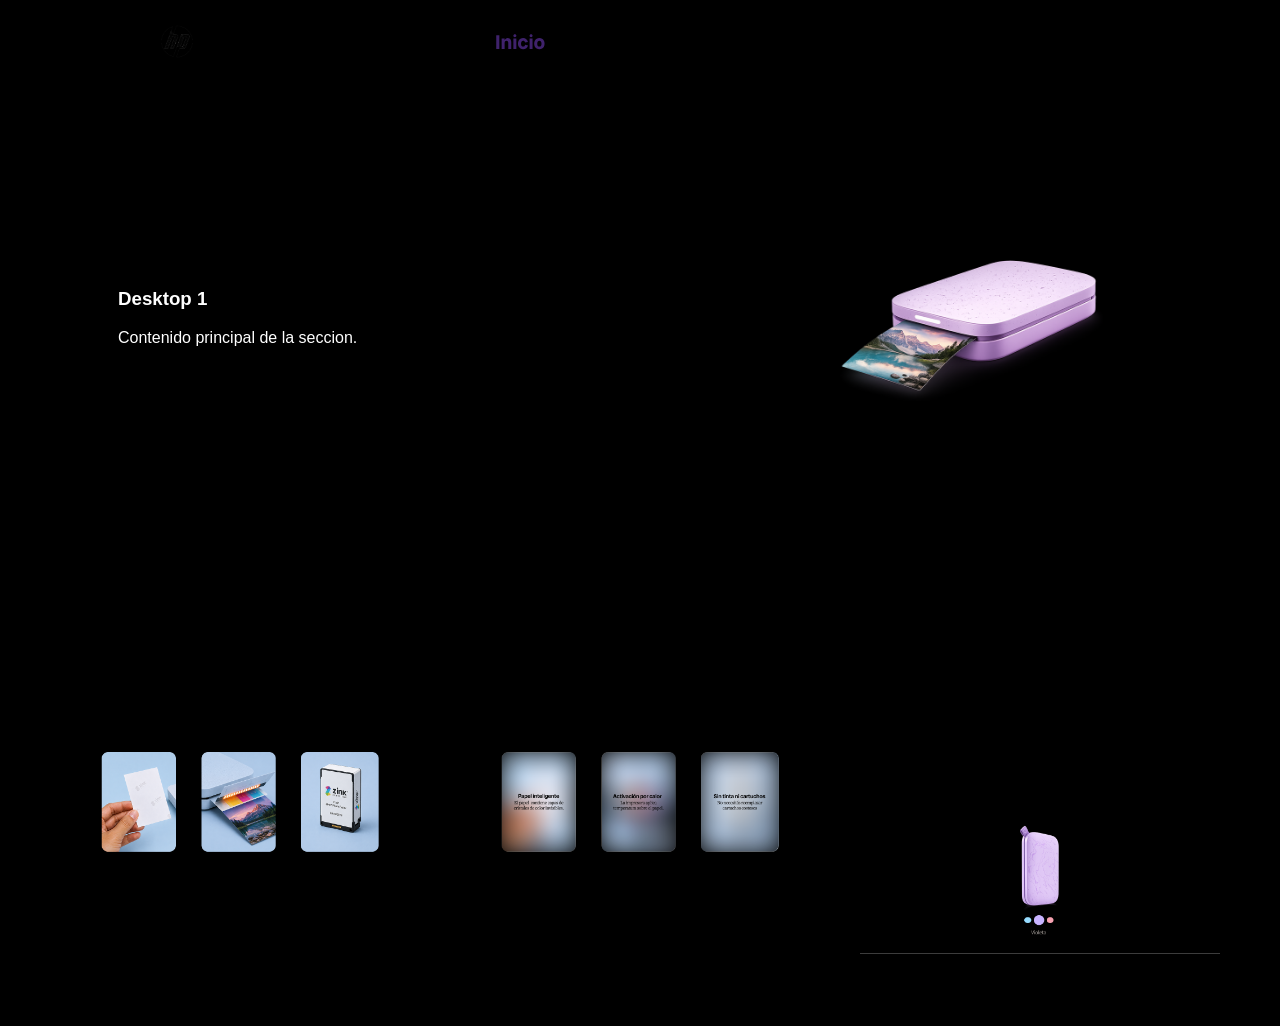
<file: responsive-flow.html>
<!doctype html>
<html lang="es">
  <head>
    <meta charset="UTF-8" />
    <meta name="viewport" content="width=device-width, initial-scale=1.0" />
    <title>Estructura Responsive</title>
    <link rel="stylesheet" href="responsive-flow.css" />
  </head>
  <body>
    <header class="site-header">
      <img class="site-logo" src="sticky-header-content.svg" alt="Header" />
    </header>

    <main class="page">
      <section class="section">
        <div class="section-inner">
          <article class="content-block">
            <h1>Desktop 1</h1>
            <p>Contenido principal de la seccion.</p>
          </article>

          <article class="media-block">
            <img src="desktop1-appear-image.png" alt="" />
          </article>
        </div>
      </section>

      <section class="section">
        <div class="card-grid">
          <article class="card">
            <img src="desktop10-front.png" alt="" />
          </article>

          <article class="card">
            <img src="desktop10-details.png" alt="" />
          </article>

          <article class="card">
            <img src="desktop11-carousel-slide-1.png" alt="" />
          </article>
        </div>
      </section>
    </main>
  </body>
</html>
</file>
<file: responsive-flow.css>
* {
  box-sizing: border-box;
}

html,
body {
  margin: 0;
  padding: 0;
  background: #000;
  color: #fff;
  font-family: Arial, sans-serif;
}

img {
  display: block;
  max-width: 100%;
  height: auto;
}

.site-header {
  width: min(1057px, calc(100% - 32px));
  margin: 16px auto;
}

.site-logo {
  width: 100%;
}

.page {
  width: min(1280px, 100%);
  margin: 0 auto;
}

.section {
  width: 100%;
  padding: clamp(24px, 6vw, 72px) 16px;
}

.section-inner {
  display: flex;
  flex-wrap: wrap;
  align-items: center;
  justify-content: center;
  gap: clamp(24px, 5vw, 64px);
}

.content-block {
  flex: 0 1 420px;
  min-width: min(100%, 320px);
}

.media-block {
  flex: 0 1 560px;
  min-width: min(100%, 320px);
}

.card-grid {
  display: grid;
  grid-template-columns: repeat(auto-fit, minmax(min(100%, 320px), 360px));
  justify-content: center;
  gap: clamp(20px, 4vw, 40px);
}

.card {
  width: 100%;
  min-width: 0;
}
</file>
